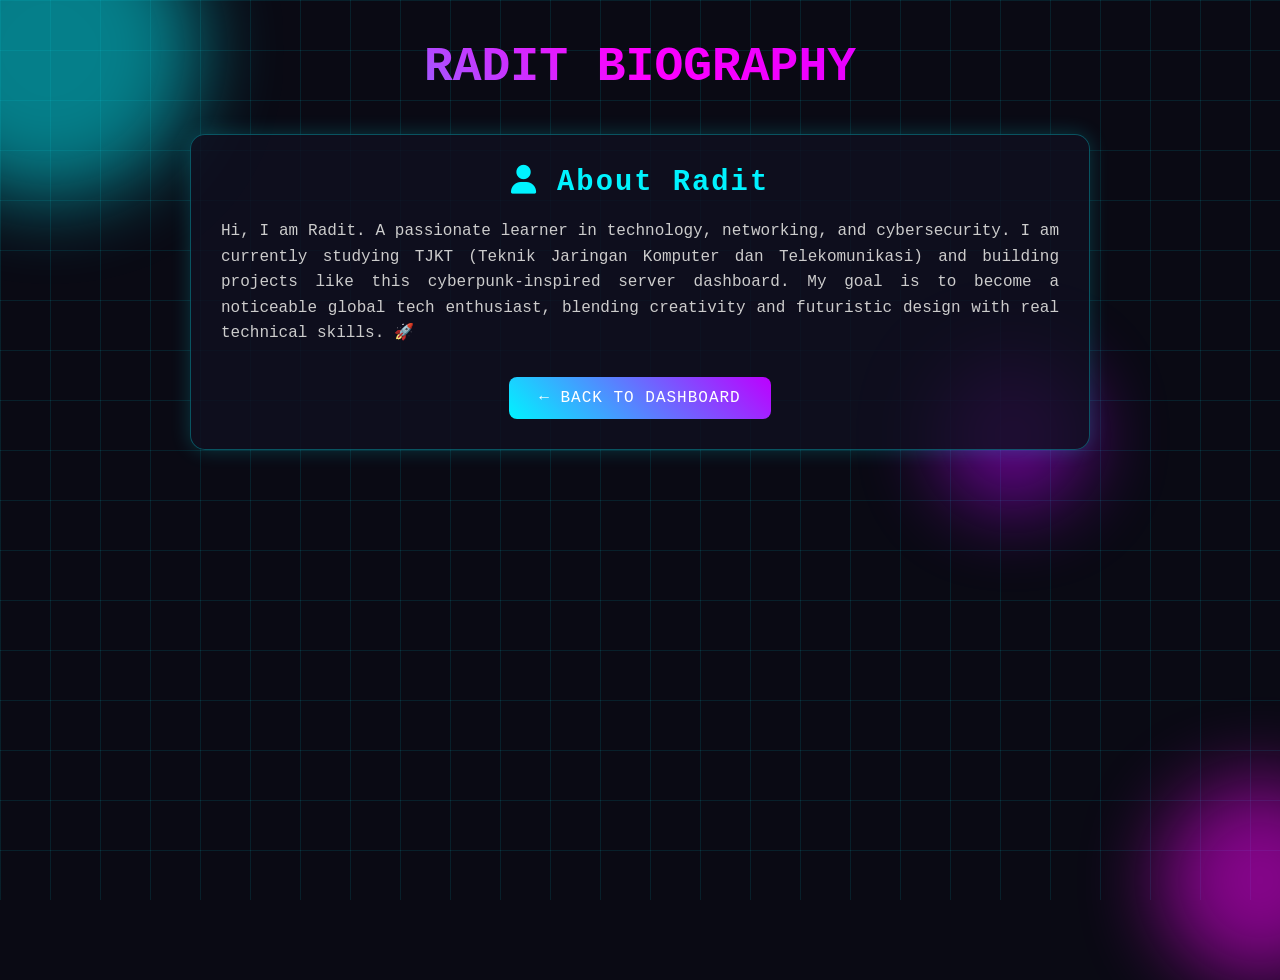
<file: biography.html>
<!DOCTYPE html>
<html lang="en">
<head>
  <meta charset="UTF-8">
  <meta name="viewport" content="width=device-width, initial-scale=1.0">
  <title>Radit Biography</title>
  <link rel="stylesheet" href="https://cdnjs.cloudflare.com/ajax/libs/font-awesome/6.4.0/css/all.min.css">

  <style>
    :root {
      --neon-cyan: #00f3ff;
      --neon-pink: #ff00ff;
      --neon-purple: #bd00ff;
      --dark-bg: #0a0a14;
      --text-color: #ffffff;
    }

    * {
      margin: 0;
      padding: 0;
      box-sizing: border-box;
      font-family: 'Share Tech Mono', monospace;
    }

    body {
      background: var(--dark-bg);
      color: var(--text-color);
      overflow-x: hidden;
      min-height: 100vh;
    }

    /* Grid lines background */
    .grid-lines {
      position: fixed;
      top: 0;
      left: 0;
      width: 100%;
      height: 100%;
      pointer-events: none;
      z-index: -2;
      background-image: 
        linear-gradient(to right, rgba(0, 243, 255, 0.1) 1px, transparent 1px),
        linear-gradient(to bottom, rgba(0, 243, 255, 0.1) 1px, transparent 1px);
      background-size: 50px 50px;
      animation: grid-move 20s infinite linear;
    }

    @keyframes grid-move {
      0% { background-position: 0 0; }
      100% { background-position: 50px 50px; }
    }

    /* Glowing moving orbs */
    .glowing-orbs {
      position: absolute;
      top: 0;
      left: 0;
      width: 100%;
      height: 100%;
      pointer-events: none;
      z-index: -1;
    }
    .orb {
      position: absolute;
      border-radius: 50%;
      filter: blur(40px);
      opacity: 0.5;
    }
    .orb-1 {
      width: 300px; height: 300px;
      background: var(--neon-cyan);
      top: -100px; left: -100px;
      animation: float 12s infinite alternate;
    }
    .orb-2 {
      width: 200px; height: 200px;
      background: var(--neon-pink);
      bottom: -80px; right: -80px;
      animation: float 10s infinite alternate-reverse;
    }
    .orb-3 {
      width: 150px; height: 150px;
      background: var(--neon-purple);
      top: 40%; right: 15%;
      animation: float 8s infinite alternate;
    }

    @keyframes float {
      0% { transform: translate(0,0); }
      50% { transform: translate(20px,20px); }
      100% { transform: translate(0,0); }
    }

    /* Header */
    header {
      text-align: center;
      padding: 40px 20px;
    }
    .cyberpunk-logo {
      font-size: 3rem;
      font-weight: bold;
      text-transform: uppercase;
      color: transparent;
      background: linear-gradient(45deg, var(--neon-cyan), var(--neon-pink), var(--neon-purple));
      -webkit-background-clip: text;
      background-clip: text;
      animation: pulse 2s infinite alternate;
    }
    @keyframes pulse {
      0% { text-shadow: 0 0 10px var(--neon-cyan); }
      100% { text-shadow: 0 0 25px var(--neon-purple); }
    }

    /* Biography content */
    .bio-container {
      max-width: 900px;
      margin: 0 auto;
      background: rgba(16, 16, 32, 0.8);
      border-radius: 15px;
      padding: 30px;
      border: 1px solid rgba(0, 243, 255, 0.3);
      box-shadow: 0 0 20px rgba(0, 243, 255, 0.2);
      animation: fadeInUp 1.5s ease;
    }

    @keyframes fadeInUp {
      from { opacity: 0; transform: translateY(30px); }
      to { opacity: 1; transform: translateY(0); }
    }

    .bio-title {
      font-size: 1.8rem;
      color: var(--neon-cyan);
      margin-bottom: 20px;
      text-align: center;
      letter-spacing: 2px;
    }

    .bio-text {
      font-size: 1rem;
      line-height: 1.6;
      color: #ccc;
      text-align: justify;
    }

    /* Button back */
    .back-btn {
      display: block;
      margin: 30px auto 0;
      background: linear-gradient(45deg, var(--neon-cyan), var(--neon-purple));
      color: white;
      border: none;
      padding: 12px 30px;
      border-radius: 8px;
      cursor: pointer;
      font-size: 1rem;
      text-transform: uppercase;
      letter-spacing: 1px;
      transition: 0.3s ease;
    }
    .back-btn:hover {
      transform: translateY(-3px);
      box-shadow: 0 0 20px rgba(0,243,255,0.5);
    }
  </style>
</head>
<body>
  <div class="grid-lines"></div>
  <div class="glowing-orbs">
    <div class="orb orb-1"></div>
    <div class="orb orb-2"></div>
    <div class="orb orb-3"></div>
  </div>

  <header>
    <h1 class="cyberpunk-logo">Radit Biography</h1>
  </header>

  <div class="bio-container">
    <h2 class="bio-title"><i class="fas fa-user"></i> About Radit</h2>
    <p class="bio-text">
      Hi, I am Radit. A passionate learner in technology, networking, and cybersecurity. 
      I am currently studying TJKT (Teknik Jaringan Komputer dan Telekomunikasi) and building projects like this cyberpunk-inspired server dashboard. 
      My goal is to become a noticeable global tech enthusiast, blending creativity and futuristic design with real technical skills. 🚀
    </p>

    <button class="back-btn" onclick="location.href='index.html'">
      ← Back to Dashboard
    </button>
  </div>
</body>
</html>
</file>
